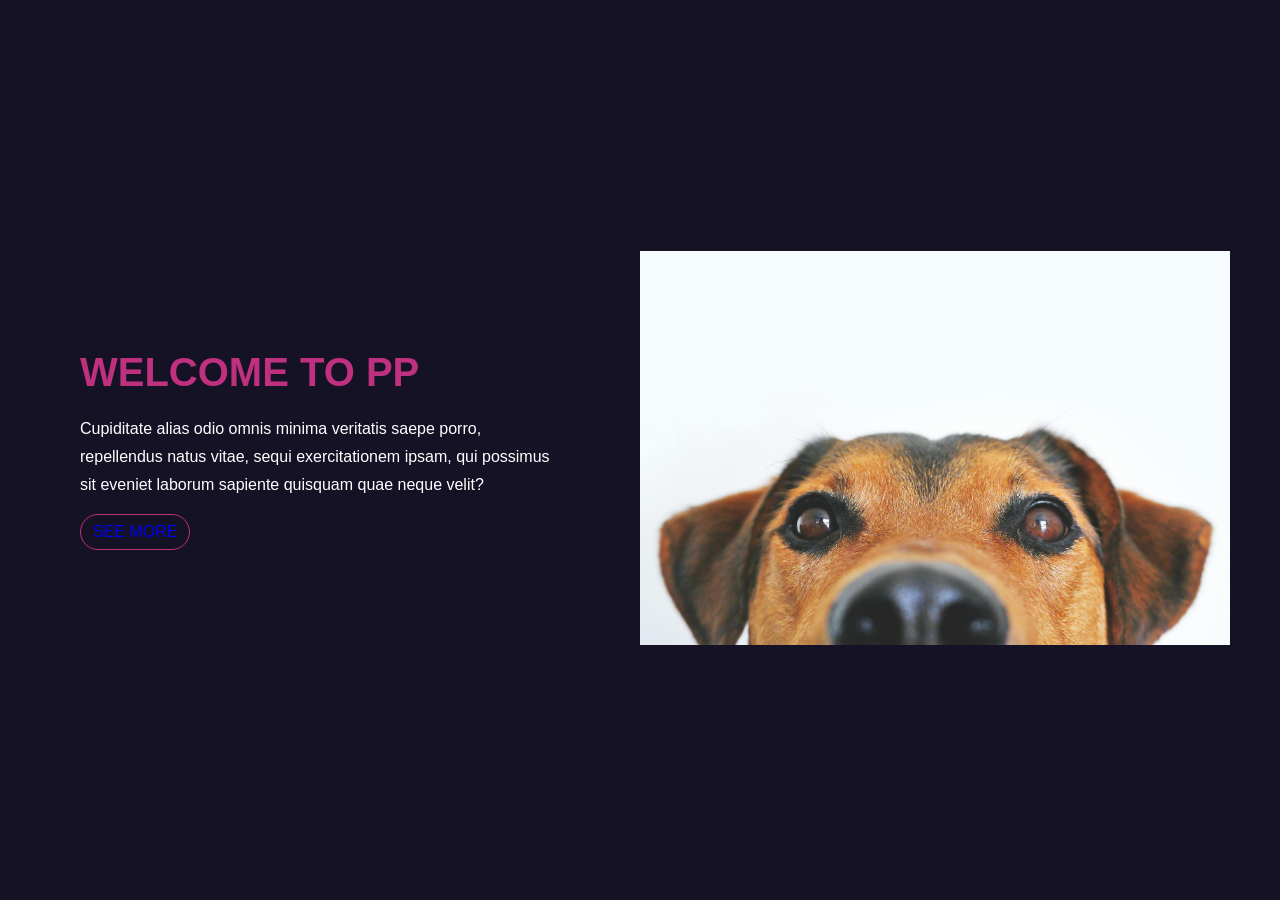
<file: index.html>
<!DOCTYPE html>
<html lang="en">
<head>
  <meta charset="UTF-8">
  <meta name="viewport" content="width=device-width, initial-scale=1.0">
  <link rel="stylesheet" href="landing.css">
  <title>WELCOME TO POCKET PALS</title>
</head>
<body>
  <div class= 'container'>
    <div class="container_content">
    <div class="container_content_inner">
    <div class="title">
      <h1>WELCOME TO PP</h1>
    </div>
    <div class="par">
    <p>
    Cupiditate alias odio omnis minima veritatis saepe porro, repellendus natus vitae, sequi exercitationem ipsam, qui possimus sit eveniet laborum sapiente quisquam quae neque velit? 
    </p>
    </div>
    <div class="btns">
    <button class='btns_more'><a href="home.html">See more</a></button>
    </div>
    </div>
    </div>
     <div class="container_outer_img">
     <div class="img-inner">
     <img src='/img/pexels-lumn-406014.jpg' alt="" class="container_img"/>
           </div>
         </div>
      </div>
    <div class="overlay"></div> 
</body>
</html>
</file>
<file: landing.css>
* {
  margin: 0;
  padding: 0;
  box-sizing: border-box;
}

:root {
  --secondary-color: #151226;
  --contrast-color: #BF307F;
}
.overlay {
  position: absolute;
  top: 0;
  left: 0;
  right: 0;
  bottom: 0;
  height: 100%;
  z-index: -10;
  background-color: var(--contrast-color);
}

.container {
  display: flex;
  height: 100vh;
  justify-content: space-around;
  align-items: center;
  color: #fff;
  animation: expand .8s ease forwards;
  background-color: var(--secondary-color);
  position: relative;
  font-family: "Montserrat", sans-serif;
  transition: all .8s ease;
}

.container_content {
 width: 50%;
}

.container_content_inner {
  width: 80%;
  margin-left: 80px;
}

.container_outer_img {
  margin: 50px;
  width: 50%;
  overflow: hidden;
}   
    
.container_img {
  width: 100%;
  animation: slideIn 1.5s ease-in-out forwards;
}

.par {
  height: auto;
  overflow: hidden;
}

p{
  line-height: 28px;
  transform: translateY(300px);
  animation: slideUp .8s ease-in-out forwards .8s;
}

.btns {
  height: 100%;
  position: relative;
  width: 150px;
  overflow: hidden;
}

.btns_more {
  background: transparent;
  border: 1px solid var(--contrast-color);
  border-radius: 50px;
  padding: 8px 12px;
  color: white;
  font-size: 16px;
  text-transform: uppercase;
  position: relative;
  margin-top: 15px;
  outline: none;
  transform: translateY(50px);
  animation: slideUp .8s ease-in-out  forwards 1s;
  text-decoration: none;
}

.title {
  overflow: hidden;
  height: auto;
}

h1 {
    font-size: 40px;
    color: var(--contrast-color);
    margin-bottom: 20px;
    transform: translateY(100px);
    animation: slideUp .8s ease forwards .5s;
}

@keyframes slideIn {
  0% {
    transform: translateX(500px) scale(.2);
  }
  100% {
    transform: translateX(0px) scale(1);
  }
}

@keyframes slideUp {
  0% {
    transform: translateY(300px);
  }
  100% {
    transform: translateY(0px);
  }
}

@keyframes expand {
  0% {
    transform: translateX(1400px);
  }
  100% {
    transform: translateX(0px);
  }
}


a {
  text-decoration: none;
}
</file>
